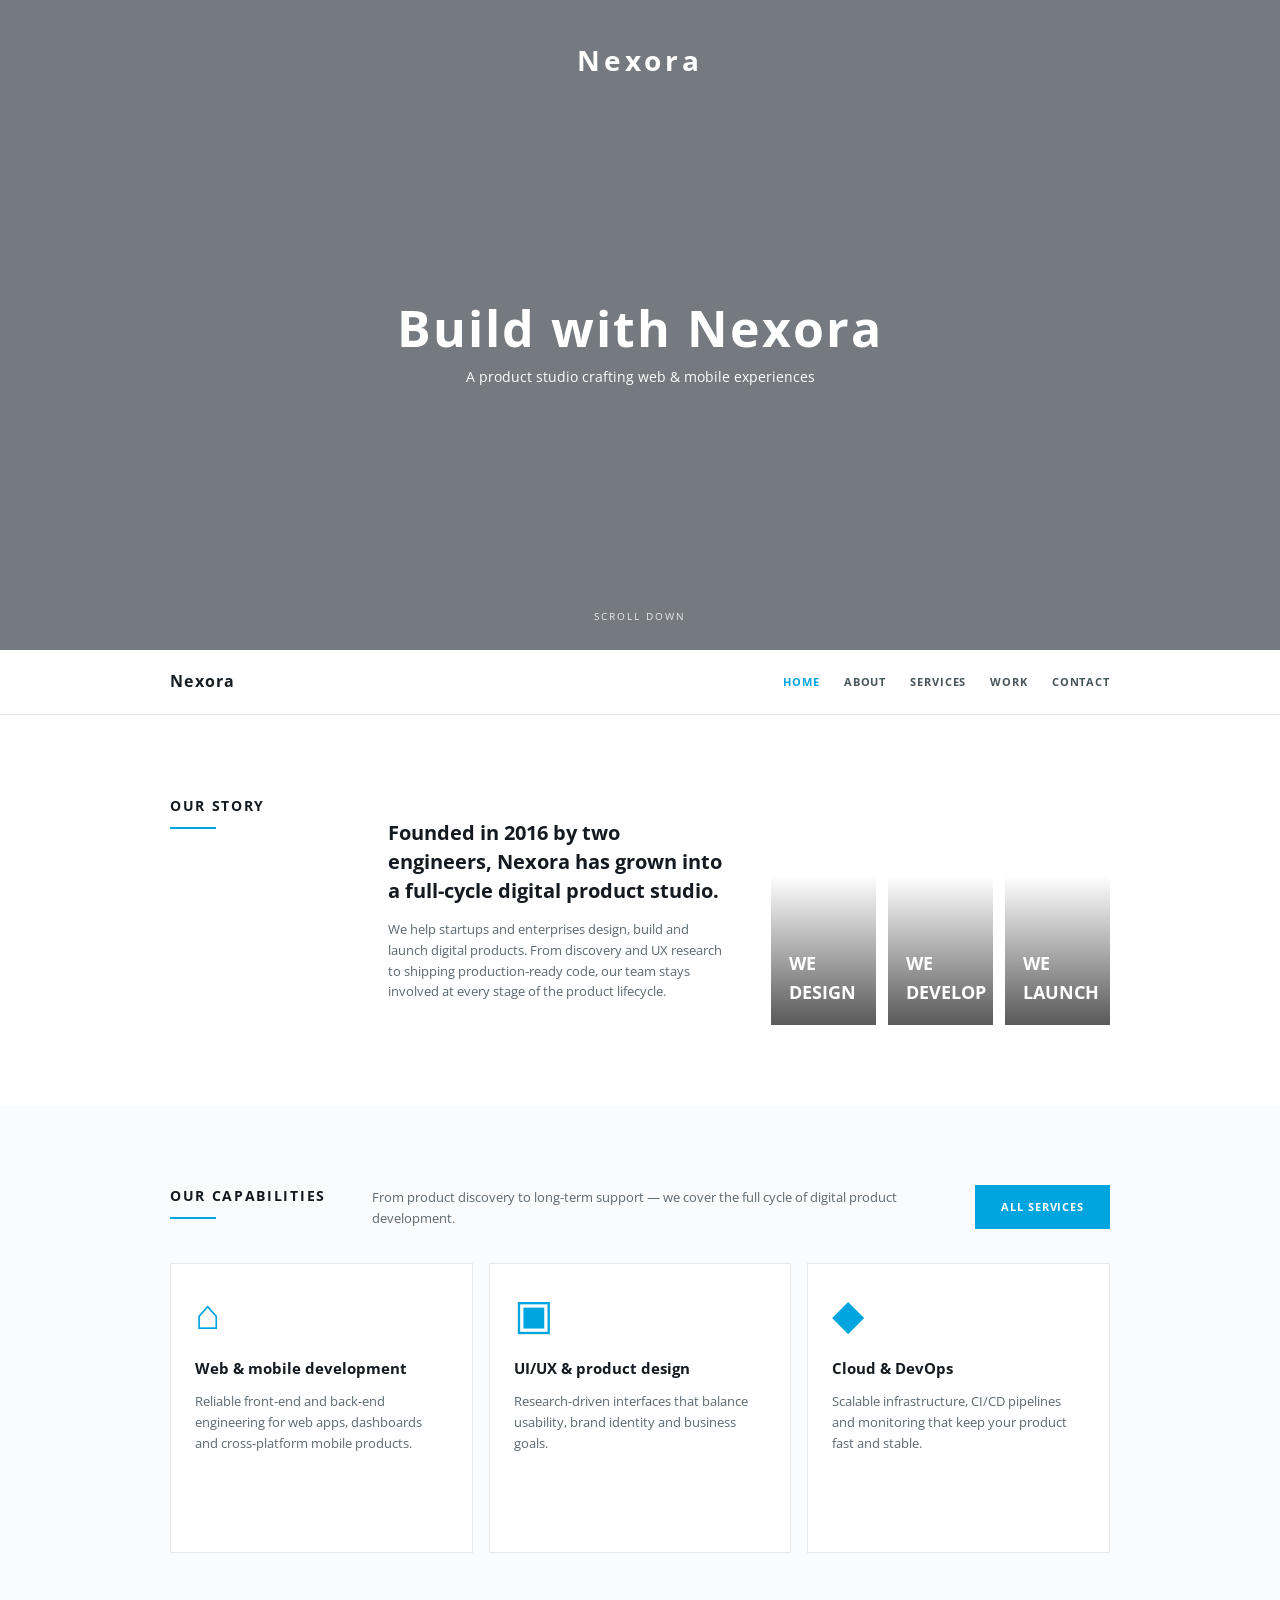
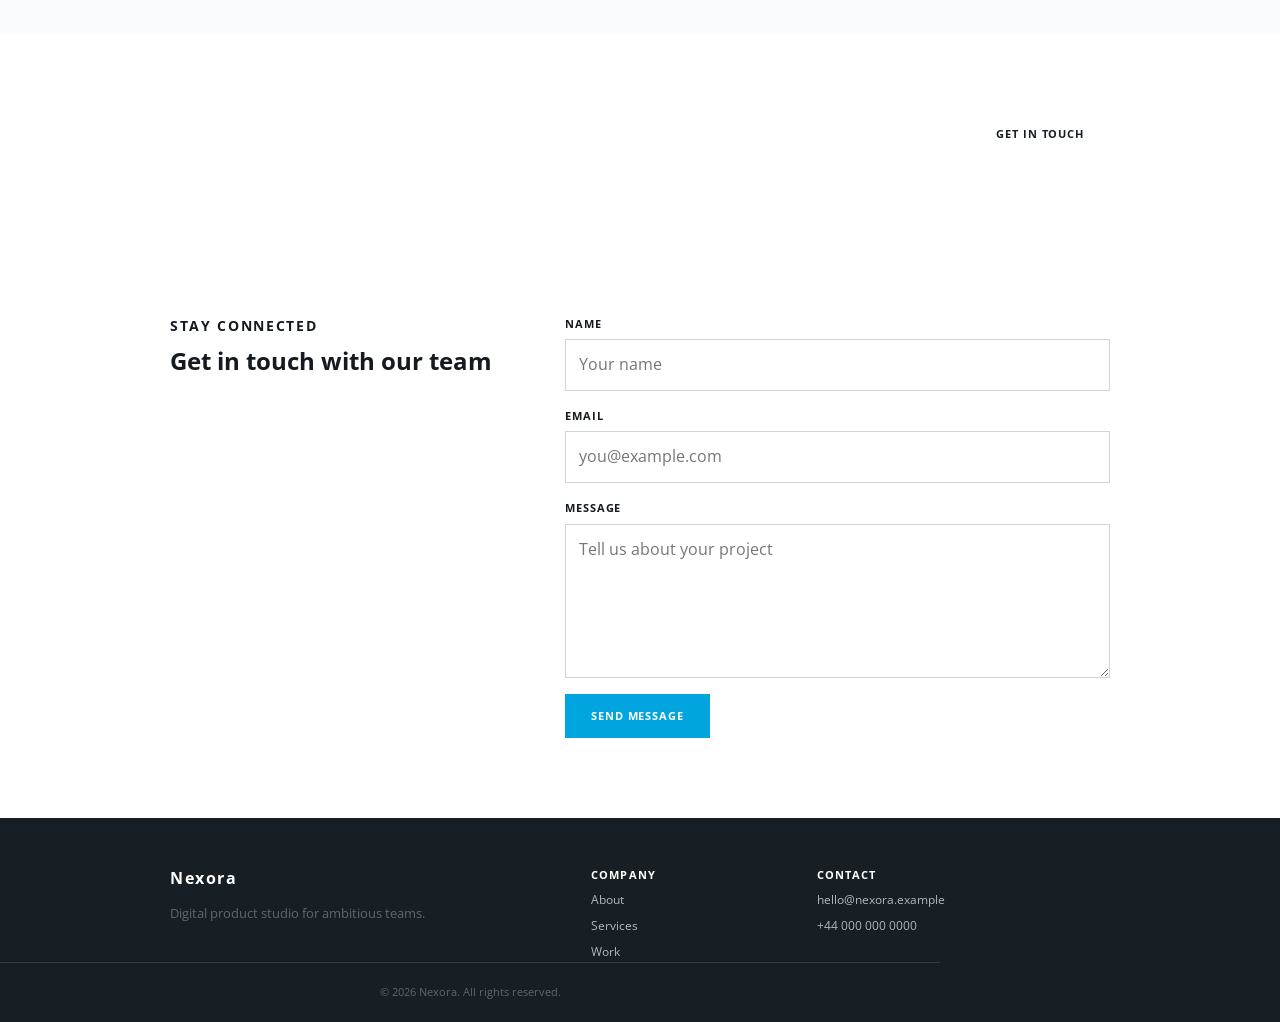
<file: task2/index.html>
<!doctype html>
<html lang="en">
<head>
  <meta charset="utf-8">
  <meta name="viewport" content="width=device-width, initial-scale=1.0">
  <meta name="description" content="Nexora digital product studio landing page">
  <title>Nexora | Digital product studio</title>
  <link rel="preconnect" href="https://fonts.googleapis.com">
  <link rel="preconnect" href="https://fonts.gstatic.com" crossorigin>
  <link href="https://fonts.googleapis.com/css2?family=Open+Sans:wght@400;600;700&display=swap" rel="stylesheet">
  <link rel="stylesheet" href="style.css">
</head>
<body>
  <header class="hero" id="home">
    <div class="hero__overlay"></div>
    <div class="container hero__content">
      <a class="hero__logo" href="#home" aria-label="Nexora home">Nexora</a>
      <div class="hero__copy">
        <h1>Build with Nexora</h1>
        <p>A product studio crafting web &amp; mobile experiences</p>
      </div>
      <a class="hero__scroll" href="#about">Scroll down</a>
    </div>
  </header>

  <nav class="nav" aria-label="Primary navigation">
    <div class="container nav__inner">
      <a class="nav__brand" href="#home">Nexora</a>
      <button class="nav__toggle" type="button" aria-label="Open navigation menu">
        <span></span>
        <span></span>
        <span></span>
      </button>
      <ul class="nav__list">
        <li><a class="nav__link nav__link--active" href="#home">Home</a></li>
        <li><a class="nav__link" href="#about">About</a></li>
        <li><a class="nav__link" href="#services">Services</a></li>
        <li><a class="nav__link" href="#work">Work</a></li>
        <li><a class="nav__link" href="#contact">Contact</a></li>
      </ul>
    </div>
  </nav>

  <main class="page-grid">
    <section class="story section" id="about">
      <div class="container story__grid">
        <div class="section-heading">
          <p class="eyebrow">Our story</p>
          <span class="heading-line"></span>
        </div>
        <div class="story__content">
          <div class="story__text">
            <h2>Founded in 2016 by two engineers, Nexora has grown into a full-cycle digital product studio.</h2>
            <p>We help startups and enterprises design, build and launch digital products. From discovery and UX research to shipping production-ready code, our team stays involved at every stage of the product lifecycle.</p>
          </div>
          <div class="story__cards" aria-label="Product process">
            <article class="story-card story-card--plan"><span>We design</span></article>
            <article class="story-card story-card--manage"><span>We develop</span></article>
            <article class="story-card story-card--build"><span>We launch</span></article>
          </div>
        </div>
      </div>
    </section>

    <section class="capabilities section" id="services">
      <div class="container capabilities__top">
        <div class="section-heading">
          <p class="eyebrow">Our capabilities</p>
          <span class="heading-line"></span>
        </div>
        <p class="capabilities__intro">From product discovery to long-term support — we cover the full cycle of digital product development.</p>
        <a class="button" href="#contact">All services</a>
      </div>

      <div class="container services-grid" id="work">
        <article class="service-card">
          <div class="service-card__icon" aria-hidden="true">⌂</div>
          <h3>Web &amp; mobile development</h3>
          <p>Reliable front-end and back-end engineering for web apps, dashboards and cross-platform mobile products.</p>
        </article>
        <article class="service-card">
          <div class="service-card__icon" aria-hidden="true">▣</div>
          <h3>UI/UX &amp; product design</h3>
          <p>Research-driven interfaces that balance usability, brand identity and business goals.</p>
        </article>
        <article class="service-card">
          <div class="service-card__icon" aria-hidden="true">◆</div>
          <h3>Cloud &amp; DevOps</h3>
          <p>Scalable infrastructure, CI/CD pipelines and monitoring that keep your product fast and stable.</p>
        </article>
      </div>
    </section>

    <section class="cta" id="contact">
      <div class="container cta__inner">
        <div>
          <p class="eyebrow eyebrow--light">Let’s build something together</p>
          <h2>Have an idea for a digital product?</h2>
        </div>
        <a class="button button--light" href="#contact-form">Get in touch</a>
      </div>
    </section>

    <section class="newsletter section" aria-labelledby="newsletter-title">
      <div class="container newsletter__inner">
        <div>
          <p class="eyebrow">Stay connected</p>
          <h2 id="newsletter-title">Get in touch with our team</h2>
        </div>
        <form class="contact-form" id="contact-form">
          <label>
            <span>Name</span>
            <input type="text" name="name" placeholder="Your name" required>
          </label>
          <label>
            <span>Email</span>
            <input type="email" name="email" placeholder="you@example.com" required>
          </label>
          <label class="contact-form__message">
            <span>Message</span>
            <textarea name="message" rows="5" placeholder="Tell us about your project" required></textarea>
          </label>
          <button class="button" type="submit">Send message</button>
        </form>
      </div>
    </section>
  </main>

  <footer class="footer">
    <div class="container footer__grid">
      <div>
        <a class="footer__brand" href="#home">Nexora</a>
        <p>Digital product studio for ambitious teams.</p>
      </div>
      <div>
        <p class="footer__title">Company</p>
        <a href="#about">About</a>
        <a href="#services">Services</a>
        <a href="#work">Work</a>
      </div>
      <div>
        <p class="footer__title">Contact</p>
        <a href="mailto:hello@nexora.example">hello@nexora.example</a>
        <a href="tel:+440000000000">+44 000 000 0000</a>
      </div>
    </div>
    <p class="footer__copyright">© 2026 Nexora. All rights reserved.</p>
  </footer>
</body>
</html>
</file>
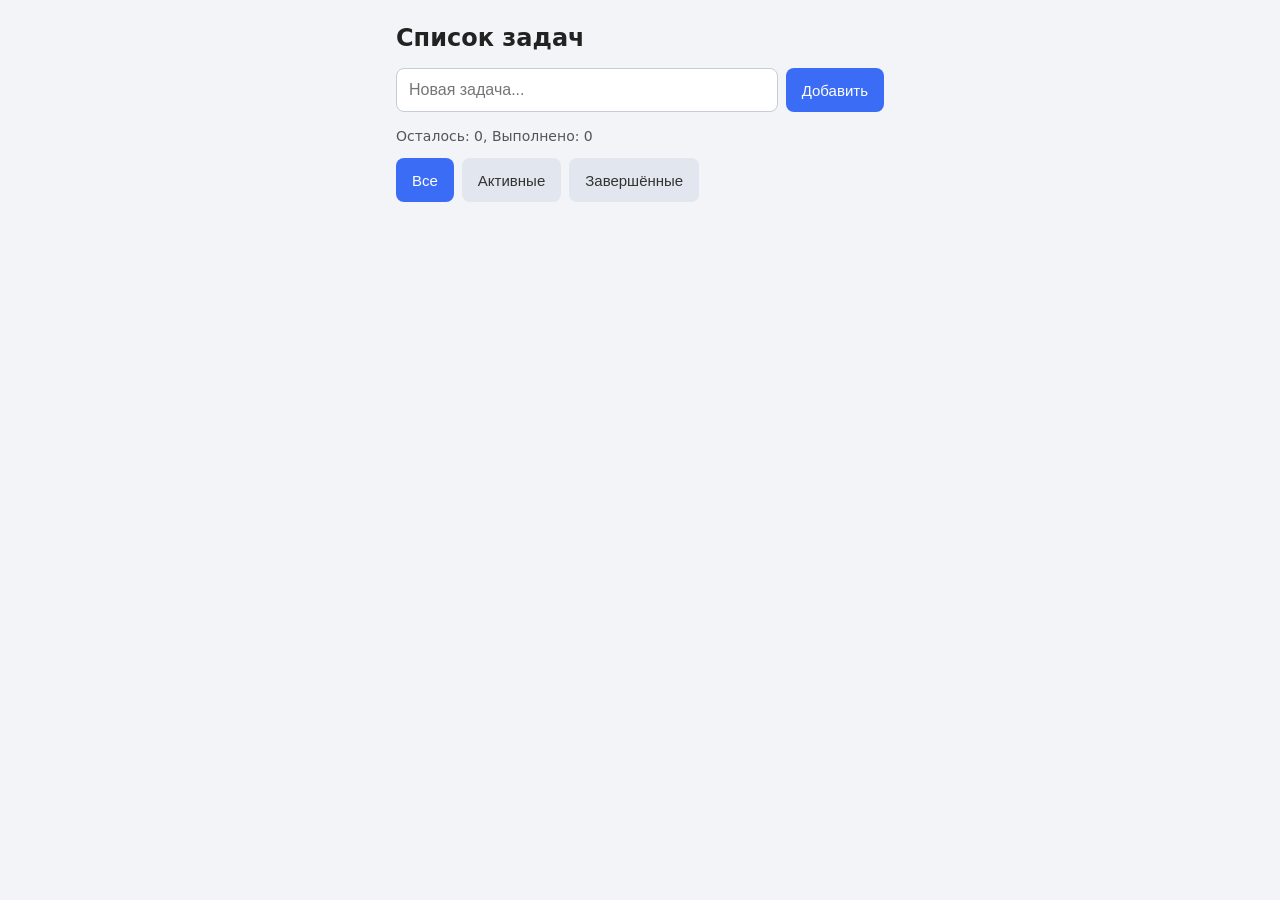
<file: task3/index.html>
<!DOCTYPE html>
<html lang="ru">
<head>
  <meta charset="UTF-8">
  <meta name="viewport" content="width=device-width, initial-scale=1.0">
  <title>Todo-list</title>
  <link rel="stylesheet" href="style.css">
</head>
<body>
  <main class="app">
    <h1>Список задач</h1>

    <form class="add-form" id="add-form">
      <input type="text" id="task-input" placeholder="Новая задача..." autocomplete="off">
      <button type="submit">Добавить</button>
    </form>

    <p class="counter" id="counter">Осталось: 0, Выполнено: 0</p>

    <div class="filters" id="filters">
      <button type="button" class="filter active" data-filter="all">Все</button>
      <button type="button" class="filter" data-filter="active">Активные</button>
      <button type="button" class="filter" data-filter="completed">Завершённые</button>
    </div>

    <ul class="task-list" id="task-list"></ul>
  </main>

  <script src="script.js" defer></script>
</body>
</html>
</file>
<file: task2/style.css>
:root {
  --ink: #141a20;
  --muted: #5c6870;
  --line: #e6e9eb;
  --accent: #00a4df;
  --dark: #171f25;
  --white: #ffffff;
  --container: 940px;
}

* { box-sizing: border-box; }
html { scroll-behavior: smooth; }
body {
  margin: 0;
  color: var(--ink);
  background: var(--white);
  font-family: "Open Sans", Arial, sans-serif;
  line-height: 1.6;
  overflow-x: hidden;
}
img { max-width: 100%; display: block; }
a { color: inherit; text-decoration: none; }
button, input, textarea { font: inherit; }
button { cursor: pointer; }

.container {
  width: min(100% - 32px, var(--container));
  margin-inline: auto;
}

.hero {
  position: relative;
  min-height: 500px;
  display: grid;
  place-items: center;
  color: var(--white);
  text-align: center;
  background: url("https://images.unsplash.com/photo-1498050108023-c5249f4df085?auto=format&fit=crop&w=1800&q=85") center / cover;
}
.hero__overlay { position: absolute; inset: 0; background: rgba(8, 19, 28, .56); }
.hero__content { position: relative; z-index: 1; display: grid; min-height: 500px; align-content: space-between; padding-block: 38px 26px; }
.hero__logo { justify-self: center; font-size: 28px; font-weight: 700; letter-spacing: .14em; }
.hero__copy h1 { margin: 0; font-size: clamp(32px, 8vw, 50px); line-height: 1.05; letter-spacing: .04em; }
.hero__copy p { margin: 12px 0 0; font-size: 14px; }
.hero__scroll { font-size: 10px; text-transform: uppercase; letter-spacing: .2em; opacity: .85; }

.nav { position: sticky; top: 0; z-index: 10; background: var(--white); border-bottom: 1px solid var(--line); }
.nav__inner { min-height: 64px; display: flex; align-items: center; justify-content: space-between; gap: 20px; }
.nav__brand { color: var(--dark); font-weight: 700; letter-spacing: .08em; }
.nav__list { display: none; margin: 0; padding: 0; list-style: none; gap: 24px; }
.nav__link { display: block; padding-block: 22px; color: #48545b; font-size: 11px; font-weight: 700; text-transform: uppercase; letter-spacing: .08em; transition: color .25s ease; }
.nav__link:hover, .nav__link--active { color: var(--accent); }
.nav__toggle { display: grid; gap: 4px; border: 0; padding: 8px; background: transparent; }
.nav__toggle span { display: block; width: 23px; height: 2px; background: var(--ink); }

.section { padding-block: 64px; }
.story__grid { display: grid; gap: 28px; }
.section-heading { align-self: start; }
.eyebrow { margin: 0; font-size: 14px; font-weight: 700; text-transform: uppercase; letter-spacing: .12em; }
.heading-line { display: block; width: 46px; height: 2px; margin-top: 10px; background: var(--accent); }
.story__content { display: grid; gap: 28px; }
.story__text h2 { margin: 0 0 14px; font-size: 20px; line-height: 1.45; }
.story__text p, .capabilities__intro, .service-card p, .footer p { margin: 0; color: var(--muted); font-size: 13px; }
.story__cards { display: grid; grid-template-columns: 1fr; gap: 12px; }
.story-card { min-height: 150px; display: flex; align-items: end; padding: 18px; color: var(--white); font-size: 18px; font-weight: 700; text-transform: uppercase; background-position: center; background-size: cover; position: relative; overflow: hidden; }
.story-card::after { content: ""; position: absolute; inset: 0; background: linear-gradient(transparent 35%, rgba(0, 0, 0, .65)); }
.story-card span { position: relative; z-index: 1; }
.story-card--plan { background-image: url("https://images.unsplash.com/photo-1581291518857-4e27b48ff24e?auto=format&fit=crop&w=700&q=80"); }
.story-card--manage { background-image: url("https://images.unsplash.com/photo-1522071820081-009f0129c71c?auto=format&fit=crop&w=700&q=80"); }
.story-card--build { background-image: url("https://images.unsplash.com/photo-1555066931-4365d14bab8c?auto=format&fit=crop&w=700&q=80"); }

.capabilities { background: #fafbfc; }
.capabilities__top { display: grid; gap: 22px; align-items: end; }
.button { justify-self: start; display: inline-flex; min-height: 44px; align-items: center; justify-content: center; padding: 0 24px; border: 2px solid var(--accent); background: var(--accent); color: var(--white); font-size: 11px; font-weight: 700; text-transform: uppercase; letter-spacing: .08em; transition: transform .25s ease, background-color .25s ease, color .25s ease, box-shadow .25s ease; }
.button:hover { transform: translateY(-2px); background: var(--white); color: var(--accent); box-shadow: 0 8px 20px rgba(0, 0, 0, .1); }
.button:focus-visible, input:focus-visible, textarea:focus-visible, a:focus-visible, button:focus-visible { outline: 3px solid rgba(0, 164, 223, .35); outline-offset: 3px; }
.services-grid { display: grid; gap: 16px; margin-top: 34px; }
.service-card { min-height: 290px; padding: 28px 24px; border: 1px solid var(--line); background: var(--white); transition: transform .25s ease, box-shadow .25s ease; }
.service-card:hover { transform: translateY(-5px); box-shadow: 0 12px 30px rgba(20, 26, 32, .08); }
.service-card__icon { margin-bottom: 24px; color: var(--accent); font-size: 42px; line-height: 1; }
.service-card h3 { margin: 0 0 12px; font-size: 15px; line-height: 1.4; }

.cta { padding-block: 54px; color: var(--white); background: url("https://images.unsplash.com/photo-1519389950473-47ba0277781c?auto=format&fit=crop&w=1800&q=80") center / cover; }
.cta__inner { display: grid; gap: 26px; align-items: center; }
.cta h2 { margin: 8px 0 0; font-size: 24px; line-height: 1.3; }
.eyebrow--light { color: rgba(255, 255, 255, .8); }
.button--light { background: var(--white); border-color: var(--white); color: var(--dark); }
.button--light:hover { background: transparent; color: var(--white); }

.newsletter__inner { display: grid; gap: 32px; }
.newsletter h2 { margin: 8px 0 0; font-size: 24px; line-height: 1.3; }
.contact-form { display: grid; gap: 16px; }
.contact-form label { display: grid; gap: 7px; }
.contact-form label span { font-size: 11px; font-weight: 700; text-transform: uppercase; letter-spacing: .08em; }
.contact-form input, .contact-form textarea { width: 100%; border: 1px solid #cfd5d8; padding: 12px 13px; background: var(--white); color: var(--ink); transition: border-color .2s ease, box-shadow .2s ease; }
.contact-form textarea { resize: vertical; min-height: 120px; }
.contact-form input:hover, .contact-form textarea:hover { border-color: #9ca7ad; }
.contact-form input:focus, .contact-form textarea:focus { border-color: var(--accent); box-shadow: 0 0 0 3px rgba(0, 164, 223, .1); outline: none; }

.footer { padding-block: 48px 22px; color: #d7dee2; background: var(--dark); }
.footer__grid { display: grid; gap: 30px; }
.footer__brand { display: inline-block; margin-bottom: 12px; color: var(--white); font-weight: 700; letter-spacing: .1em; }
.footer__grid a:not(.footer__brand) { display: block; margin-top: 7px; color: #aeb8be; font-size: 12px; transition: color .2s ease; }
.footer__grid a:hover { color: var(--white); }
.footer__title { margin: 0 !important; color: var(--white) !important; font-size: 11px !important; font-weight: 700; text-transform: uppercase; letter-spacing: .1em; }
.footer__copyright { width: min(100% - 32px, var(--container)); margin: 38px auto 0; padding-top: 20px; border-top: 1px solid rgba(255,255,255,.12); text-align: center; font-size: 11px !important; }

@media (min-width: 600px) {
  .story__cards { grid-template-columns: repeat(3, 1fr); }
  .footer__grid { grid-template-columns: 2fr 1fr 1.5fr; }
}

@media (min-width: 768px) {
  .container { width: min(100% - 64px, var(--container)); }
  .hero, .hero__content { min-height: 600px; }
  .nav__toggle { display: none; }
  .nav__list { display: flex; }
  .story__grid { grid-template-columns: 150px 1fr; gap: 45px; }
  .story__content { grid-template-columns: 1fr; }
  .capabilities__top { grid-template-columns: 180px 1fr auto; }
  .services-grid { grid-template-columns: repeat(3, 1fr); }
  .cta__inner { grid-template-columns: 1fr auto; }
  .newsletter__inner { grid-template-columns: 1fr 1.5fr; align-items: start; }
}

@media (min-width: 1200px) {
  :root { --container: 940px; }
  .hero, .hero__content { min-height: 650px; }
  .section { padding-block: 80px; }
  .story__grid { grid-template-columns: 160px 1fr; gap: 58px; }
  .story__content { grid-template-columns: 1fr 1fr; gap: 44px; align-items: center; }
  .story__cards { grid-template-columns: repeat(3, 1fr); }
  .story-card { min-height: 230px; }
  .capabilities__top { grid-template-columns: 180px 1fr auto; }
  .cta { padding-block: 70px; }
}
</file>
<file: task3/style.css>
* { box-sizing: border-box; }

body {
  margin: 0;
  font-family: system-ui, Arial, sans-serif;
  background: #f2f4f8;
  color: #222;
}

.app {
  max-width: 520px;
  margin: 0 auto;
  padding: 24px 16px;
}

h1 { font-size: 24px; margin: 0 0 16px; }

.add-form {
  display: flex;
  gap: 8px;
  margin-bottom: 16px;
}

.add-form input {
  flex: 1;
  min-height: 44px;
  padding: 0 12px;
  font-size: 16px;
  border: 1px solid #c6ccd8;
  border-radius: 8px;
}

.add-form button,
.filter {
  min-height: 44px;
  padding: 0 16px;
  font-size: 15px;
  border: none;
  border-radius: 8px;
  background: #3b6cf6;
  color: #fff;
  cursor: pointer;
}

.filter {
  background: #e2e6ef;
  color: #333;
}

.filter.active { background: #3b6cf6; color: #fff; }

.counter { font-size: 14px; color: #555; }

.filters {
  display: flex;
  gap: 8px;
  margin-bottom: 16px;
}

.task-list {
  list-style: none;
  margin: 0;
  padding: 0;
  display: flex;
  flex-direction: column;
  gap: 8px;
}

.task {
  display: flex;
  align-items: center;
  gap: 10px;
  padding: 10px 12px;
  background: #fff;
  border-radius: 8px;
  box-shadow: 0 1px 3px rgba(0,0,0,.08);
}

.task input[type="checkbox"] {
  width: 22px;
  height: 22px;
  flex-shrink: 0;
  cursor: pointer;
}

.task__text {
  flex: 1;
  word-break: break-word;
}

.task.completed .task__text {
  text-decoration: line-through;
  opacity: 0.6;
}

.task__delete {
  min-height: 44px;
  padding: 0 12px;
  border: none;
  border-radius: 8px;
  background: #f3d7d7;
  color: #b32626;
  cursor: pointer;
}
</file>
